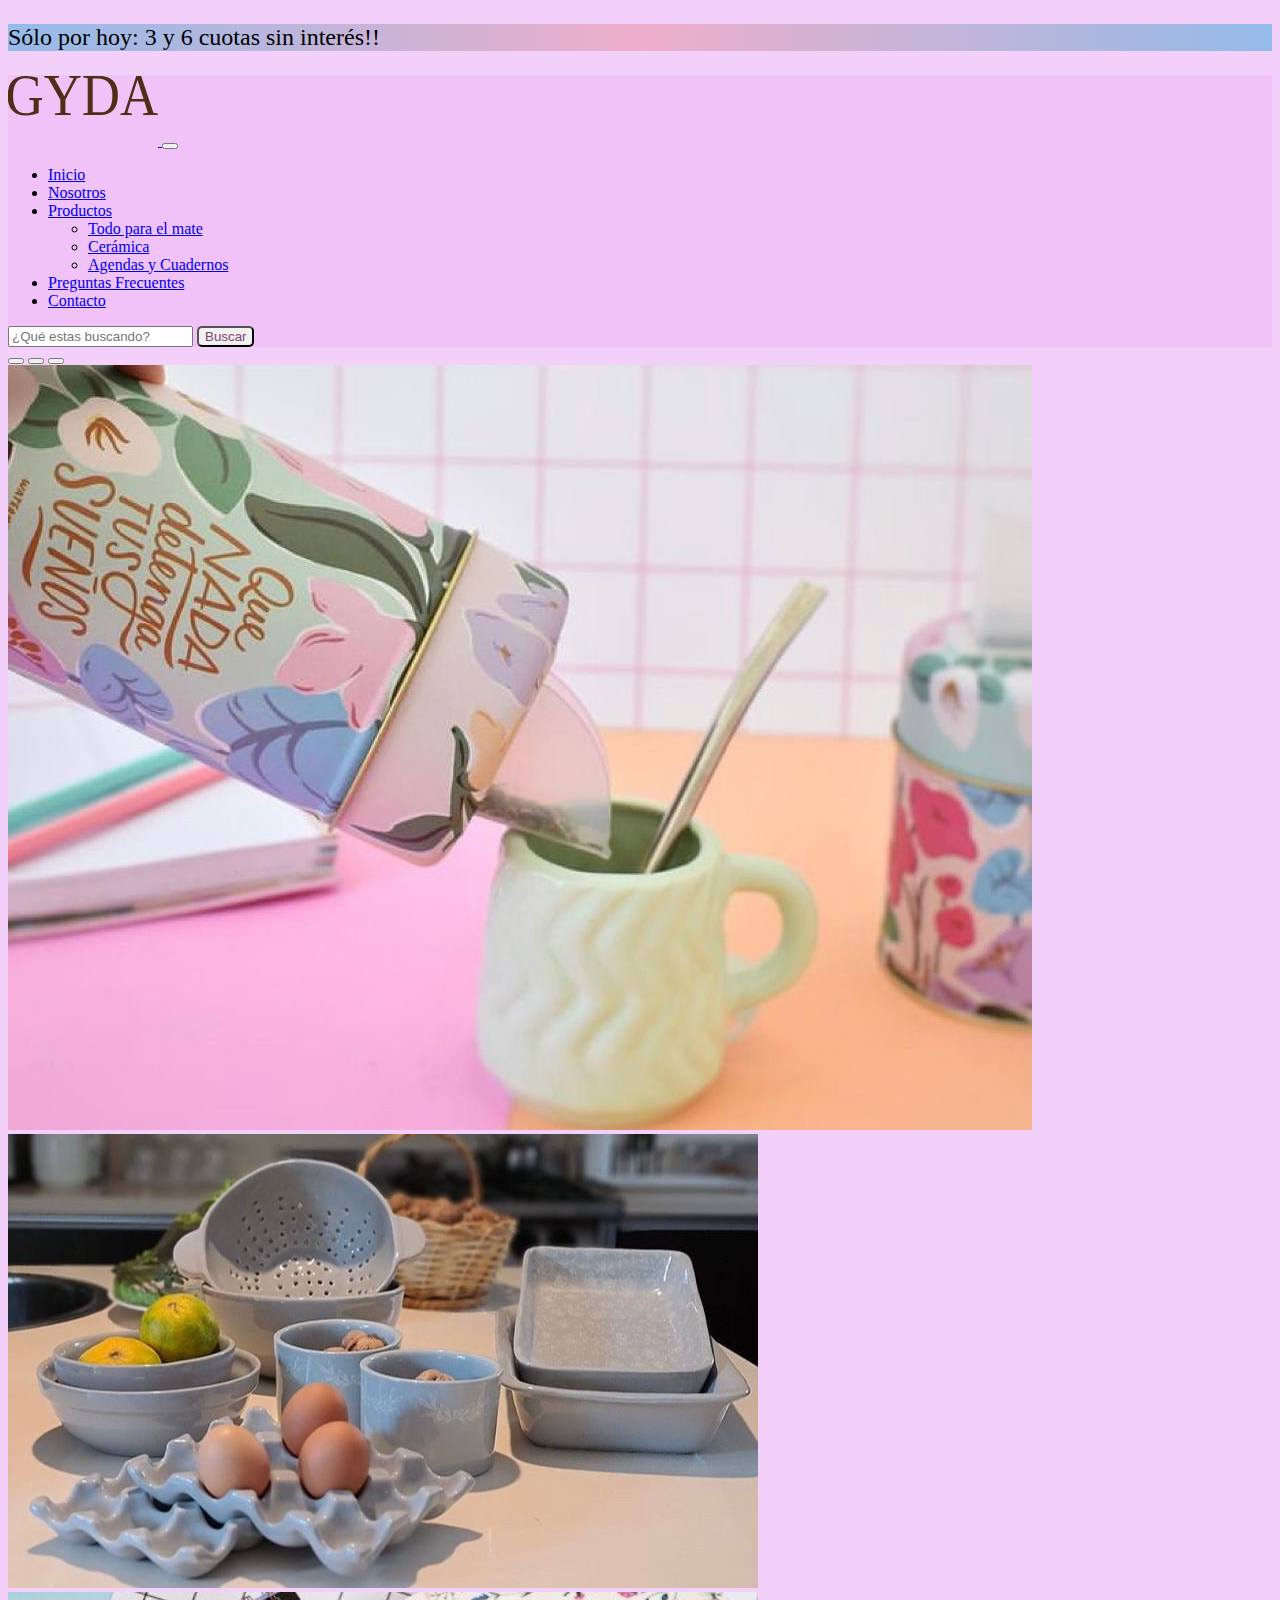
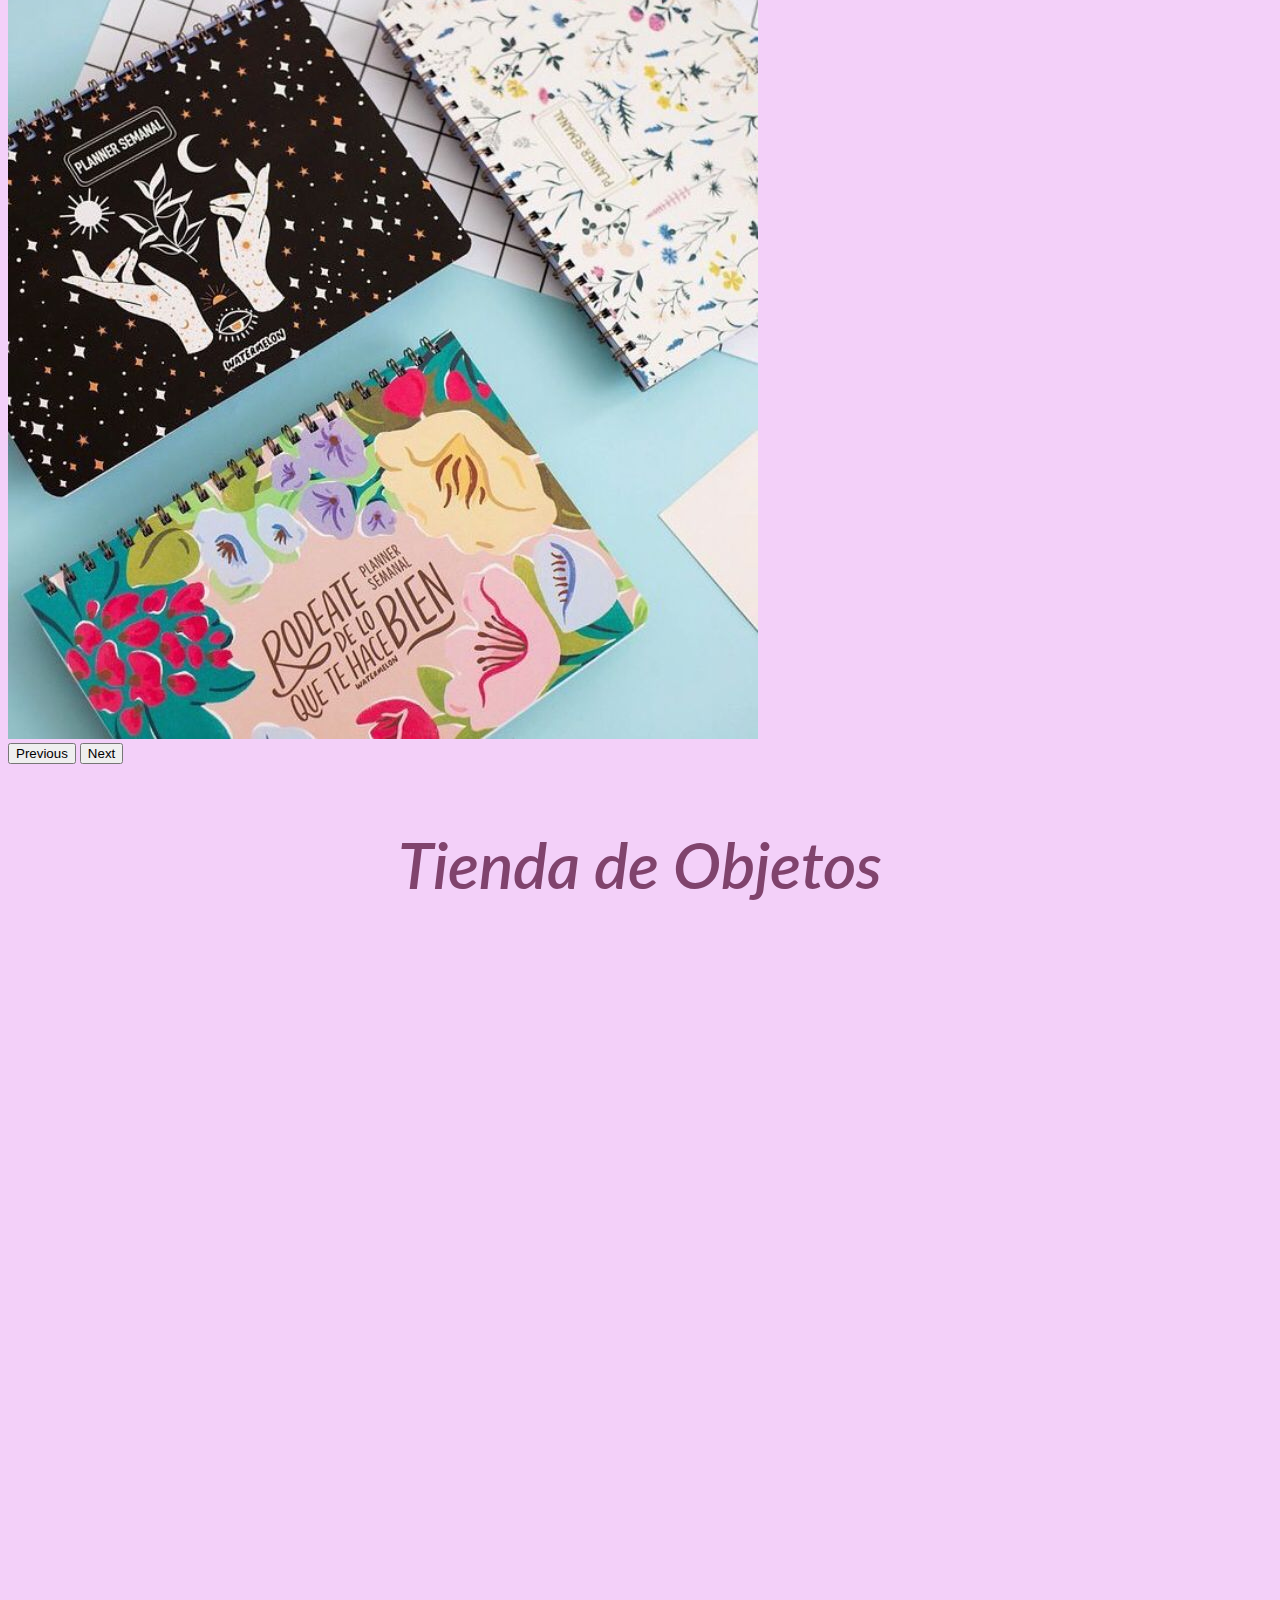
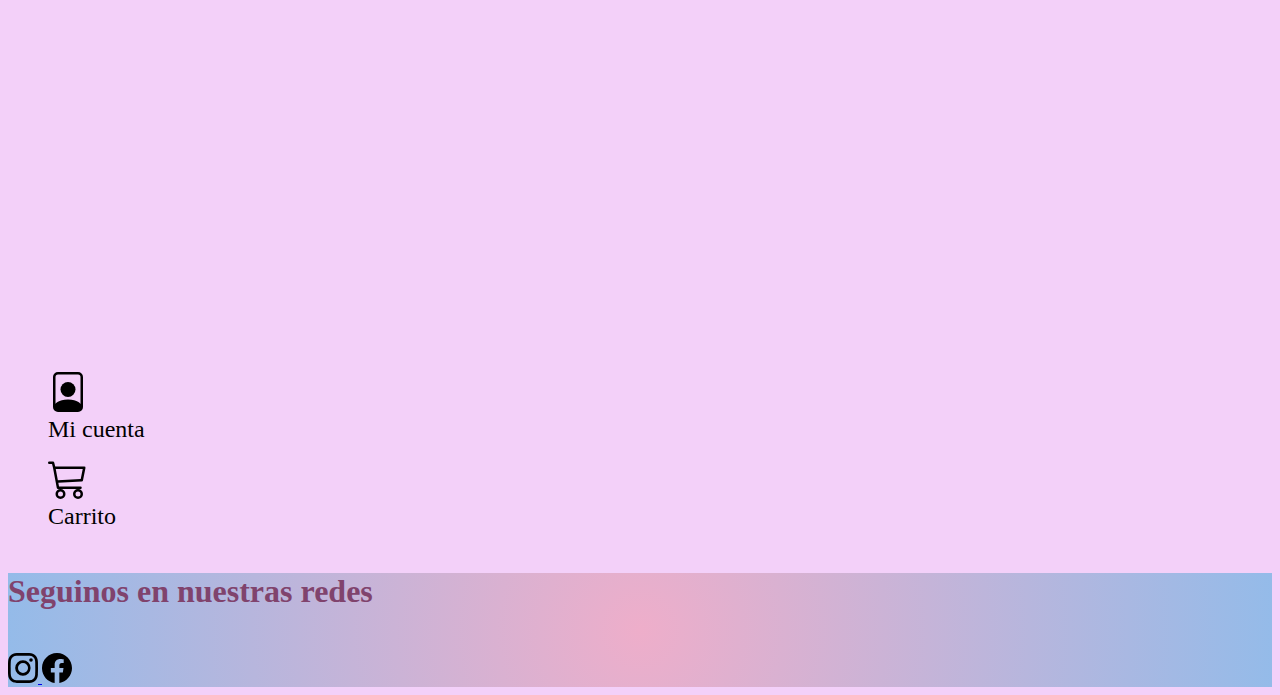
<file: index.html>
<!doctype html>
<html lang="en">
  <head>
    <!-- Required meta tags -->
    <meta charset="utf-8">
    <meta name="viewport" content="width=device-width, initial-scale=1">
    <link rel="shortcut icon" href="imagenes/favicon.png" type="image/x-icon">

    <!-- metas seo -->
    <meta name="description" content="En esta página encontrarás la información más importante de GYDA">
    <meta name="keywords" content="OBJETOS DE CERÁMICA, MATES, BANDEJAS, TAZAS, AGENDAS, ACCESORIOS PARA EL MATE, ORGANIZADORES, MANTELES, ENSALADERAS, VASOS TÉRMICOS, BOTELLAS, OBJETOS DECORATIVOS, BOTELLITAS">

    <!-- Bootstrap CSS -->
    <link href="https://cdn.jsdelivr.net/npm/bootstrap@5.0.2/dist/css/bootstrap.min.css" rel="stylesheet" integrity="sha384-EVSTQN3/azprG1Anm3QDgpJLIm9Nao0Yz1ztcQTwFspd3yD65VohhpuuCOmLASjC" crossorigin="anonymous">

    <!-- wow js -->
    <link rel="stylesheet" href="css/animate.css">

    <!-- Mis CSS -->
    <link rel="stylesheet" href="css/animaciones.css">
    <link rel="stylesheet" href="css/main.css">

    <title>GYDA - Tienda de Objetos</title>
  </head>
  <body>
      <div class="text-center pt-1 radial-gradient Font1">
        <p>Sólo por hoy: 3 y 6 cuotas sin interés!!</p>
      </div>
    
      <!-- Inicia navbar -->
    
      <nav class="navbar navbar-expand-lg navbar-light bg-violet sticky-top" id="botonera">
        <div class="container-fluid">
          <a class="navbar-brand" href="index.html">
            <img src="imagenes/GYDA.svg" alt="Logo de GYDA">
          </a>
          <button class="navbar-toggler" type="button" data-bs-toggle="collapse" data-bs-target="#navbarSupportedContent" aria-controls="navbarSupportedContent" aria-expanded="false" aria-label="Toggle navigation">
            <span class="navbar-toggler-icon"></span>
          </button>
          <div class="collapse navbar-collapse" id="navbarSupportedContent">
            <ul class="navbar-nav ms-auto mb-2 mb-lg-0">
              <li class="nav-item">
                <a class="nav-link active" aria-current="page" href="index.html">Inicio</a>
              </li>
              <li class="nav-item">
                <a class="nav-link active" aria-current="page" href="nosotros.html">Nosotros</a>
              </li>
              <li class="nav-item dropdown">
                <a class="nav-link dropdown-toggle" aria-current="page" href="productos.html" id="navbarDropdown" role="button" data-bs-toggle="dropdown" aria-expanded="false">
                Productos
                </a>
                <ul class="dropdown-menu" aria-labelledby="navbarDropdown">
                  <li><a class="dropdown-item" href="productos.html">Todo para el mate</a></li>
                  <li><a class="dropdown-item" href="productos.html">Cerámica</a></li>
                  <li><a class="dropdown-item" href="productos.html">Agendas y Cuadernos</a></li>
                </ul>
              </li>
              <li class="nav-item">
                <a class="nav-link active" aria-current="page" href="preguntas-frecuentes.html">Preguntas Frecuentes</a>
              </li>
              <li class="nav-item">
                <a class="nav-link active" aria-current="page" href="contacto.html">Contacto</a>
              </li>
            </ul>
            <form class="d-flex">
              <input class="form-control me-1" type="search" placeholder="¿Qué estas buscando?" aria-label="Search">
              <button class="btn btn-outline-success btn-change" id="border" type="submit">Buscar</button>
            </form>
          </div>
        </div>
        </nav>
      
    
      <!-- Termina navbar -->

      <!-- Inicia carousel -->
  
      <div id="carouselExampleIndicators" class="carousel slide" data-bs-ride="carousel">
        <div class="carousel-indicators">
          <button type="button" data-bs-target="#carouselExampleIndicators" data-bs-slide-to="0" class="active" aria-current="true" aria-label="Slide 1"></button>
          <button type="button" data-bs-target="#carouselExampleIndicators" data-bs-slide-to="1" aria-label="Slide 2"></button>
          <button type="button" data-bs-target="#carouselExampleIndicators" data-bs-slide-to="2" aria-label="Slide 3"></button>
        </div>
        <div class="carousel-inner">
          <div class="carousel-item active">
            <img src="imagenes/header.jpeg" class="d-block w-100" alt="yerbero">
          </div>
          <div class="carousel-item">
           <img src="imagenes/header1.jpeg" class="d-block w-100" alt="opciones de cerámica">
          </div>
          <div class="carousel-item">
            <img src="imagenes/header2.jpeg" class="d-block w-100" alt="agendas y anotadores.">
          </div>
        </div>
        <button class="carousel-control-prev" type="button" data-bs-target="#carouselExampleIndicators" data-bs-slide="prev">
          <span class="carousel-control-prev-icon" aria-hidden="true"></span>
          <span class="visually-hidden">Previous</span>
        </button>
        <button class="carousel-control-next" type="button" data-bs-target="#carouselExampleIndicators" data-bs-slide="next">
          <span class="carousel-control-next-icon" aria-hidden="true"></span>
          <span class="visually-hidden">Next</span>
        </button>
      </div>
  
      <!-- Termina carousel -->

      <!-- Inicia main -->
      <main class="py-3">
        <h1 class="text-uppercase textCenter textAlpha padding">Tienda de Objetos</h1>
        <div class="container-fluid">
          <div class="row">
            <article class="col-sm-12 col-md-12 col-lg-3">
              <h2 class="px-1 wow fadeInRight" data-wow-duration="2s" data-wow-delay="1s" data-wow-iteration="1">Nuestros Productos</h2>
              <p class="wow fadeInUp px-1" data-wow-duration="2s" data-wow-delay="1s" data-wow-iteration="1">Acá vas a encontrar la mejor Deco, todo lo que necesitas para el mate, objetos únicos de cerámica, agendas y mucho más!</p>
             </article>
              <!-- termina cuadro I -->
            
            <article class="col-sm-12 col-md-12 col-lg-3">
              <h2 class="px-1 wow fadeInRight" data-wow-duration="2s" data-wow-delay="1s" data-wow-iteration="1">Elegidos del Mes</h2>
                <p class="px-1 wow fadeInUp" data-wow-duration="2s" data-wow-delay="1.5s" data-wow-iteration="1">&#128156 Mates Corazón (7)</p>
                <p class="px-1 wow fadeInUp" data-wow-duration="2s" data-wow-delay="2.5s" data-wow-iteration="1">Organizadores Semanales (5)</p>
                <p class="px-1 wow fadeInUp" data-wow-duration="2s" data-wow-delay="3.5s" data-wow-iteration="1">Vasos Térmicos (20)</p> 
            </article>
              <!-- termina cuadro II -->
            <article class="col-sm-12 col-md-12 col-lg-6">
              <h2 class="px-1 wow fadeInRight" data-wow-duration="2s" data-wow-delay="1s" data-wow-iteration="1">¿Dónde encontrarnos?</h2>
              <p class="px-1 wow fadeInUp" data-wow-duration="2s" data-wow-delay="1s" data-wow-iteration="1">No dudes en venir a conocer nuestro local, te esperamos de Lunes a Viernes de 10 a 18 hs</p>
              <iframe class="col-sm-12 col-md-12 col-lg-12" src="https://www.google.com/maps/embed?pb=!1m18!1m12!1m3!1d3507.381000271456!2d-65.78067283366909!3d-28.468070456686853!2m3!1f0!2f0!3f0!3m2!1i1024!2i768!4f13.1!3m3!1m2!1s0x942428bf55c738d9%3A0xf465f4265614097a!2sRep%C3%BAblica%20550%2C%20San%20Fernando%20del%20Valle%20de%20Catamarca%2C%20Catamarca!5e0!3m2!1ses-419!2sar!4v1659649086489!5m2!1ses-419!2sar" width="600" height="450" style="border:0;" allowfullscreen="" loading="lazy" referrerpolicy="no-referrer-when-downgrade"></iframe>
            </article>
              <!-- termina cuadro III -->
          </div>
        </div>

        <aside class="container-fluid">
        <div class="row">
          <div class="py-3 col-sm-12 col-md-12 col-lg-6">
          <figure class="d-flex justify-content-center">
            <svg xmlns="http://www.w3.org/2000/svg" width="40" height="40" fill="currentColor" class="bi bi-file-person" viewBox="0 0 16 16">
              <path d="M12 1a1 1 0 0 1 1 1v10.755S12 11 8 11s-5 1.755-5 1.755V2a1 1 0 0 1 1-1h8zM4 0a2 2 0 0 0-2 2v12a2 2 0 0 0 2 2h8a2 2 0 0 0 2-2V2a2 2 0 0 0-2-2H4z"/>
              <path d="M8 10a3 3 0 1 0 0-6 3 3 0 0 0 0 6z"/>
            </svg>
            <figcaption class="Font1">Mi cuenta</figcaption>
          </figure>
          </div>
          <div class="py-3 col-sm-12 col-md-12 col-lg-6">
          <figure class="d-flex justify-content-center">
            <svg xmlns="http://www.w3.org/2000/svg" width="40" height="40" fill="currentColor" class="bi bi-cart3" viewBox="0 0 16 16">
              <path d="M0 1.5A.5.5 0 0 1 .5 1H2a.5.5 0 0 1 .485.379L2.89 3H14.5a.5.5 0 0 1 .49.598l-1 5a.5.5 0 0 1-.465.401l-9.397.472L4.415 11H13a.5.5 0 0 1 0 1H4a.5.5 0 0 1-.491-.408L2.01 3.607 1.61 2H.5a.5.5 0 0 1-.5-.5zM3.102 4l.84 4.479 9.144-.459L13.89 4H3.102zM5 12a2 2 0 1 0 0 4 2 2 0 0 0 0-4zm7 0a2 2 0 1 0 0 4 2 2 0 0 0 0-4zm-7 1a1 1 0 1 1 0 2 1 1 0 0 1 0-2zm7 0a1 1 0 1 1 0 2 1 1 0 0 1 0-2z"/>
            </svg>
            <figcaption class="Font1">Carrito</figcaption>
          </figure>
          </div>
        </div>
        </aside>
        
        <!-- Inicia footer -->
        <footer class="py-3 text-center radial-gradient">
          <h4 class="pie__titulo--md">Seguinos en nuestras redes</h4>
              <div>
                  <a href="https://instagram.com/gyda.catamarca?igshid=YmMyMTA2M2Y=" target="_blank">
                    <img src="imagenes/instagram.svg" alt="Icono de facebook" class="w-20">
                  </a>
                  <a href="https://www.facebook.com/gyda.catamarca/" target="_blank">
                    <img src="imagenes/facebook.svg" alt="Icono de facebook" class="w-20">
                  </a>
              </div>
        </footer>
      </main>
    
    
    <!-- Termina main -->
    
  
    <!-- Option 1: Bootstrap Bundle with Popper -->
    <script src="https://cdn.jsdelivr.net/npm/bootstrap@5.0.2/dist/js/bootstrap.bundle.min.js" integrity="sha384-MrcW6ZMFYlzcLA8Nl+NtUVF0sA7MsXsP1UyJoMp4YLEuNSfAP+JcXn/tWtIaxVXM" crossorigin="anonymous"></script>
  
    <script src="js/wow.min.js"></script>
    <script>
      new WOW().init();
    </script>
    
  </body>
</html>
</file>
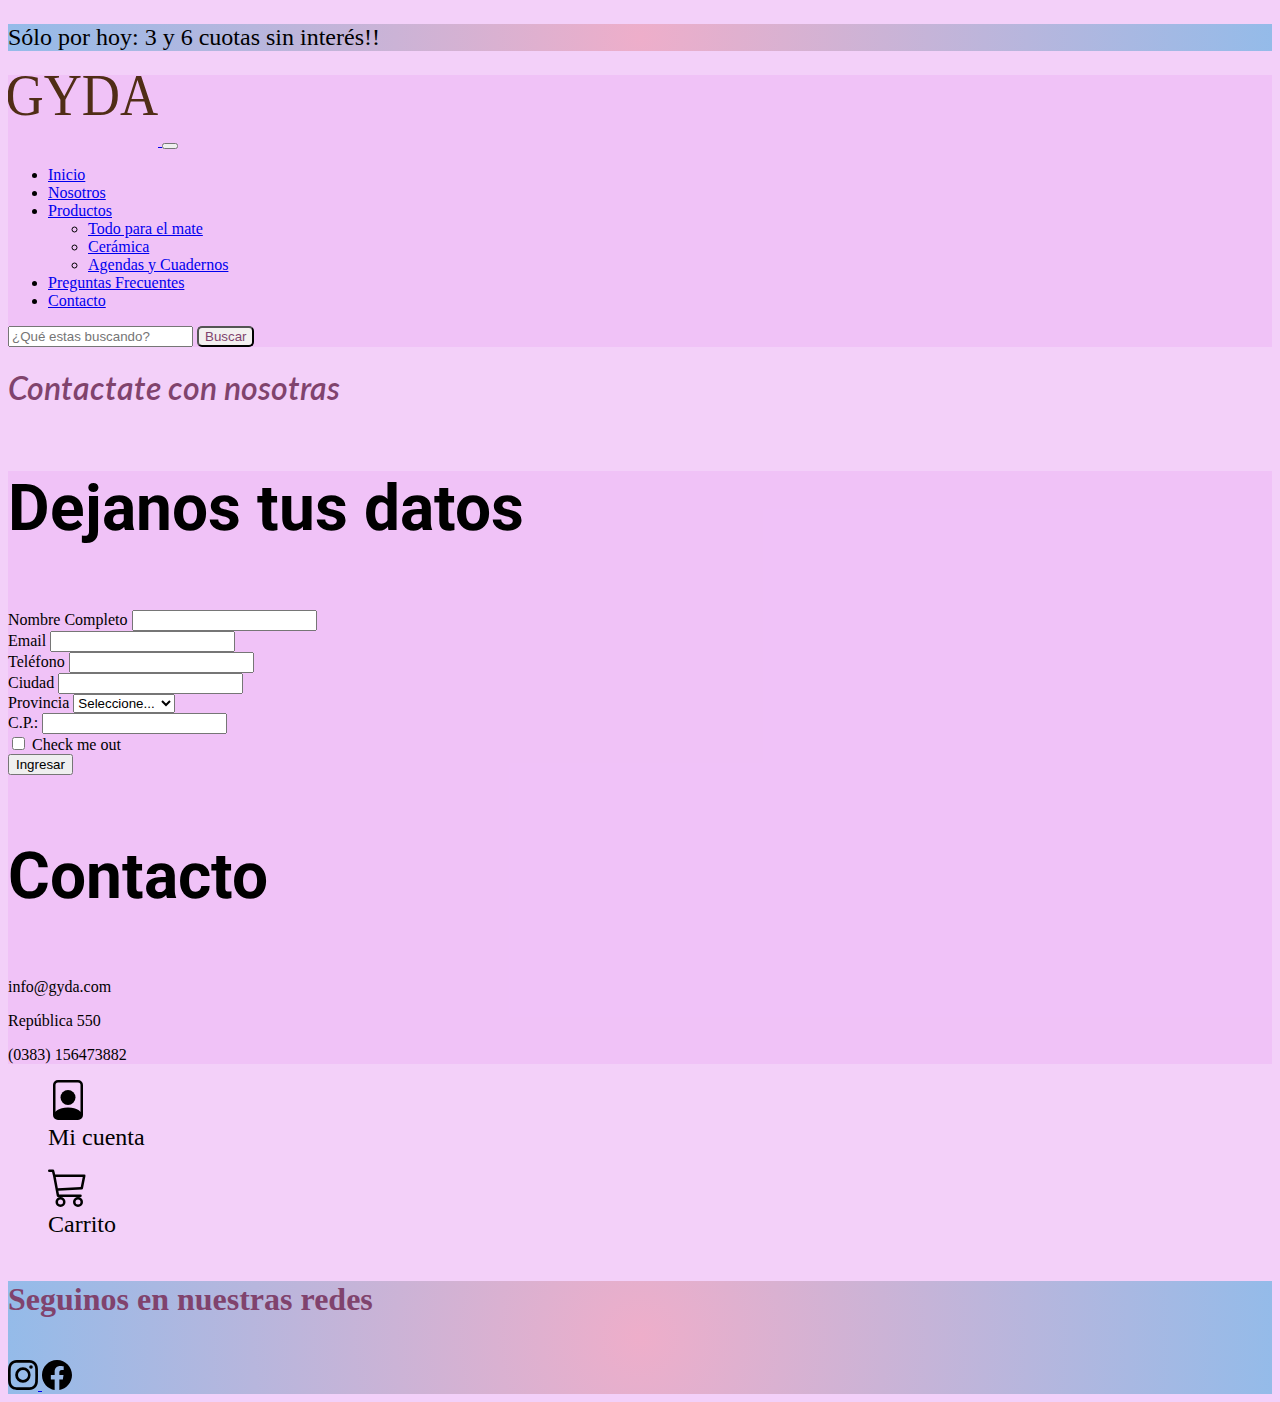
<file: contacto.html>
<!doctype html>
<html lang="en">
  <head>
    <!-- Required meta tags -->
    <meta charset="utf-8">
    <meta name="viewport" content="width=device-width, initial-scale=1">
    <link rel="shortcut icon" href="imagenes/favicon.png" type="image/x-icon">

    <!-- metas seo -->
    <meta name="description" content="Te dejamos nuestros datos y te pedimos los tuyos para poder contactarte">
    <meta name="keywords" content="OBJETOS DE CERÁMICA, MATES, BANDEJAS, TAZAS, AGENDAS, ACCESORIOS PARA EL MATE, ORGANIZADORES, MANTELES, ENSALADERAS, VASOS TÉRMICOS, BOTELLAS, OBJETOS DECORATIVOS, BOTELLITAS">

    <!-- Bootstrap CSS -->
    <link href="https://cdn.jsdelivr.net/npm/bootstrap@5.0.2/dist/css/bootstrap.min.css" rel="stylesheet" integrity="sha384-EVSTQN3/azprG1Anm3QDgpJLIm9Nao0Yz1ztcQTwFspd3yD65VohhpuuCOmLASjC" crossorigin="anonymous">

    <!-- Mi CSS -->
    <link rel="stylesheet" href="css/animate.css">
    <link rel="stylesheet" href="css/animaciones.css">
    <link rel="stylesheet" href="css/main.css">

    <title>Contactate con nosotras - GYDA</title>
  </head>
  <body>

    <div class="text-center pt-1 radial-gradient Font1">
      <p>Sólo por hoy: 3 y 6 cuotas sin interés!!</p>
    </div>
    <!-- Inicia navbar -->
    
    <nav class="navbar navbar-expand-lg navbar-light bg-violet sticky-top" id="botonera">
      <div class="container-fluid">
        <a class="navbar-brand" href="index.html">
          <img src="imagenes/GYDA.svg" alt="Logo de GYDA">
        </a>
        <button class="navbar-toggler" type="button" data-bs-toggle="collapse" data-bs-target="#navbarSupportedContent" aria-controls="navbarSupportedContent" aria-expanded="false" aria-label="Toggle navigation">
          <span class="navbar-toggler-icon"></span>
        </button>
        <div class="collapse navbar-collapse" id="navbarSupportedContent">
          <ul class="navbar-nav ms-auto mb-2 mb-lg-0">
            <li class="nav-item">
              <a class="nav-link active" aria-current="page" href="index.html">Inicio</a>
            </li>
            <li class="nav-item">
              <a class="nav-link active" aria-current="page" href="nosotros.html">Nosotros</a>
            </li>
            
            <li class="nav-item dropdown">
              <a class="nav-link dropdown-toggle" aria-current="page" href="productos.html" id="navbarDropdown" role="button" data-bs-toggle="dropdown" aria-expanded="false">
                Productos
              </a>
              <ul class="dropdown-menu" aria-labelledby="navbarDropdown">
                <li><a class="dropdown-item" href="productos.html">Todo para el mate</a></li>
                <li><a class="dropdown-item" href="productos.html">Cerámica</a></li>
                <li><a class="dropdown-item" href="productos.html">Agendas y Cuadernos</a></li>
              </ul>
            </li>
            <li class="nav-item">
              <a class="nav-link active" aria-current="page" href="preguntas-frecuentes.html">Preguntas Frecuentes</a>
            </li>
            <li class="nav-item">
              <a class="nav-link active" aria-current="page" href="contacto.html">Contacto</a>
            </li>
          </ul>
          <form class="d-flex">
            <input class="form-control me-1" type="search" placeholder="¿Qué estas buscando?" aria-label="Search">
            <button class="btn btn-outline-success btn-change" id="border" type="submit">Buscar</button>
          </form>
        </div>
      </div>
    </nav>

    <!-- Termina navbar -->


    <!-- Inicia main -->
    <h1 class="text-center">Contactate con nosotras</h1>
    <main class="py-3">
      <section class="py-3 bg-violet">
        <div class="container-fluid">
          <div class="row">  
            <div class="col-sm-12 col-md-12 col-lg-8">
            <article>
                <h3 class="textAlpha">Dejanos tus datos</h3>
                  <form class="row mb-3">
                    <div class="col-md-6">
                      <label for="inputEmail4" class="form-label">Nombre Completo</label>
                      <input type="Ingrese su nombre:" class="form-control" id="inputEmail4">
                    </div>
                    <div class="col-md-6">
                      <label for="inputEmail4" class="form-label">Email</label>
                      <input type="Ingrese su email:" class="form-control" id="inputEmail4">
                    </div>
                    <div class="col-md-6">
                      <label for="inputtelefono" class="form-label">Teléfono</label>
                      <input type="Ingrese su teléfono" class="form-control" id="inputtelefono">
                    </div>
                    <div class="col-md-6">
                      <label for="inputCity" class="form-label">Ciudad</label>
                      <input type="Ingrese su localidad:" class="form-control" id="inputCity">
                    </div>
                    <div class="col-md-6">
                      <label for="inputState" class="form-label">Provincia</label>
                      <select id="inputState" class="form-select">
                        <option selected>Seleccione...</option>
                        <option>Catamarca</option>
                        <option>Buenos Aires</option>
                        <option>Chaco</option>
                        <option><div class=""></div></option>
                      </select>
                    </div>
                    <div class="col-md-6">
                      <label for="inputZip" class="form-label">C.P.:</label>
                      <input type="text" class="form-control" id="inputZip">
                    </div>
                    <div class="col-sm-12 col-md-12 col-lg-8">
                      <div class="form-check">
                        <input class="form-check-input" type="checkbox" id="gridCheck">
                        <label class="form-check-label" for="gridCheck">
                          Check me out
                        </label>
                      </div>
                    </div>
                    <div class="col-sm-12 col-md-12 col-lg-8">
                      <button type="submit" class="btn bg-white">Ingresar</button>
                    </div>
                  </form>  
            </div>

                  <div class="col-sm-12 col-md-12 col-lg-4">
                    <h3 class="textAlpha">Contacto</h3>
                      <p>info@gyda.com</p>
                      <p> República 550</p>
                      <p>(0383) 156473882</p>
                    </div>   

			      </div> <!-- ends row -->
          </div> <!-- ends container -->
      </section>
                   
    </main>
    <aside class="container-fluid">
      <div class="row">
        <div class="py-3 col-sm-12 col-md-12 col-lg-6">
        <figure class="d-flex justify-content-center">
          <svg xmlns="http://www.w3.org/2000/svg" width="40" height="40" fill="currentColor" class="bi bi-file-person" viewBox="0 0 16 16">
            <path d="M12 1a1 1 0 0 1 1 1v10.755S12 11 8 11s-5 1.755-5 1.755V2a1 1 0 0 1 1-1h8zM4 0a2 2 0 0 0-2 2v12a2 2 0 0 0 2 2h8a2 2 0 0 0 2-2V2a2 2 0 0 0-2-2H4z"/>
            <path d="M8 10a3 3 0 1 0 0-6 3 3 0 0 0 0 6z"/>
          </svg>
          <figcaption class="Font1">Mi cuenta</figcaption>
        </figure>
        </div>
        <div class="py-3 col-sm-12 col-md-12 col-lg-6">
        <figure class="d-flex justify-content-center">
          <svg xmlns="http://www.w3.org/2000/svg" width="40" height="40" fill="currentColor" class="bi bi-cart3" viewBox="0 0 16 16">
            <path d="M0 1.5A.5.5 0 0 1 .5 1H2a.5.5 0 0 1 .485.379L2.89 3H14.5a.5.5 0 0 1 .49.598l-1 5a.5.5 0 0 1-.465.401l-9.397.472L4.415 11H13a.5.5 0 0 1 0 1H4a.5.5 0 0 1-.491-.408L2.01 3.607 1.61 2H.5a.5.5 0 0 1-.5-.5zM3.102 4l.84 4.479 9.144-.459L13.89 4H3.102zM5 12a2 2 0 1 0 0 4 2 2 0 0 0 0-4zm7 0a2 2 0 1 0 0 4 2 2 0 0 0 0-4zm-7 1a1 1 0 1 1 0 2 1 1 0 0 1 0-2zm7 0a1 1 0 1 1 0 2 1 1 0 0 1 0-2z"/>
          </svg>
          <figcaption class="Font1">Carrito</figcaption>
        </figure>
        </div>
      </div>
      </aside>

      <footer class="py-3 text-center radial-gradient">
        <h4 class="pie__titulo--md">Seguinos en nuestras redes</h4>
            <div>
                <a href="https://instagram.com/gyda.catamarca?igshid=YmMyMTA2M2Y=" target="_blank">
                  <img src="imagenes/instagram.svg" alt="Icono de facebook" class="w-20">
                </a>
                <a href="https://www.facebook.com/gyda.catamarca/" target="_blank">
                  <img src="imagenes/facebook.svg" alt="Icono de facebook" class="w-20">
                </a>
            </div>
      </footer>

 <!-- Option 1: Bootstrap Bundle with Popper -->
 <script src="https://cdn.jsdelivr.net/npm/bootstrap@5.0.2/dist/js/bootstrap.bundle.min.js" integrity="sha384-MrcW6ZMFYlzcLA8Nl+NtUVF0sA7MsXsP1UyJoMp4YLEuNSfAP+JcXn/tWtIaxVXM" crossorigin="anonymous"></script>

 <script src="js/wow.min.js"></script>
 <script>
   new WOW().init();
 </script>

</body>
</html>
</file>
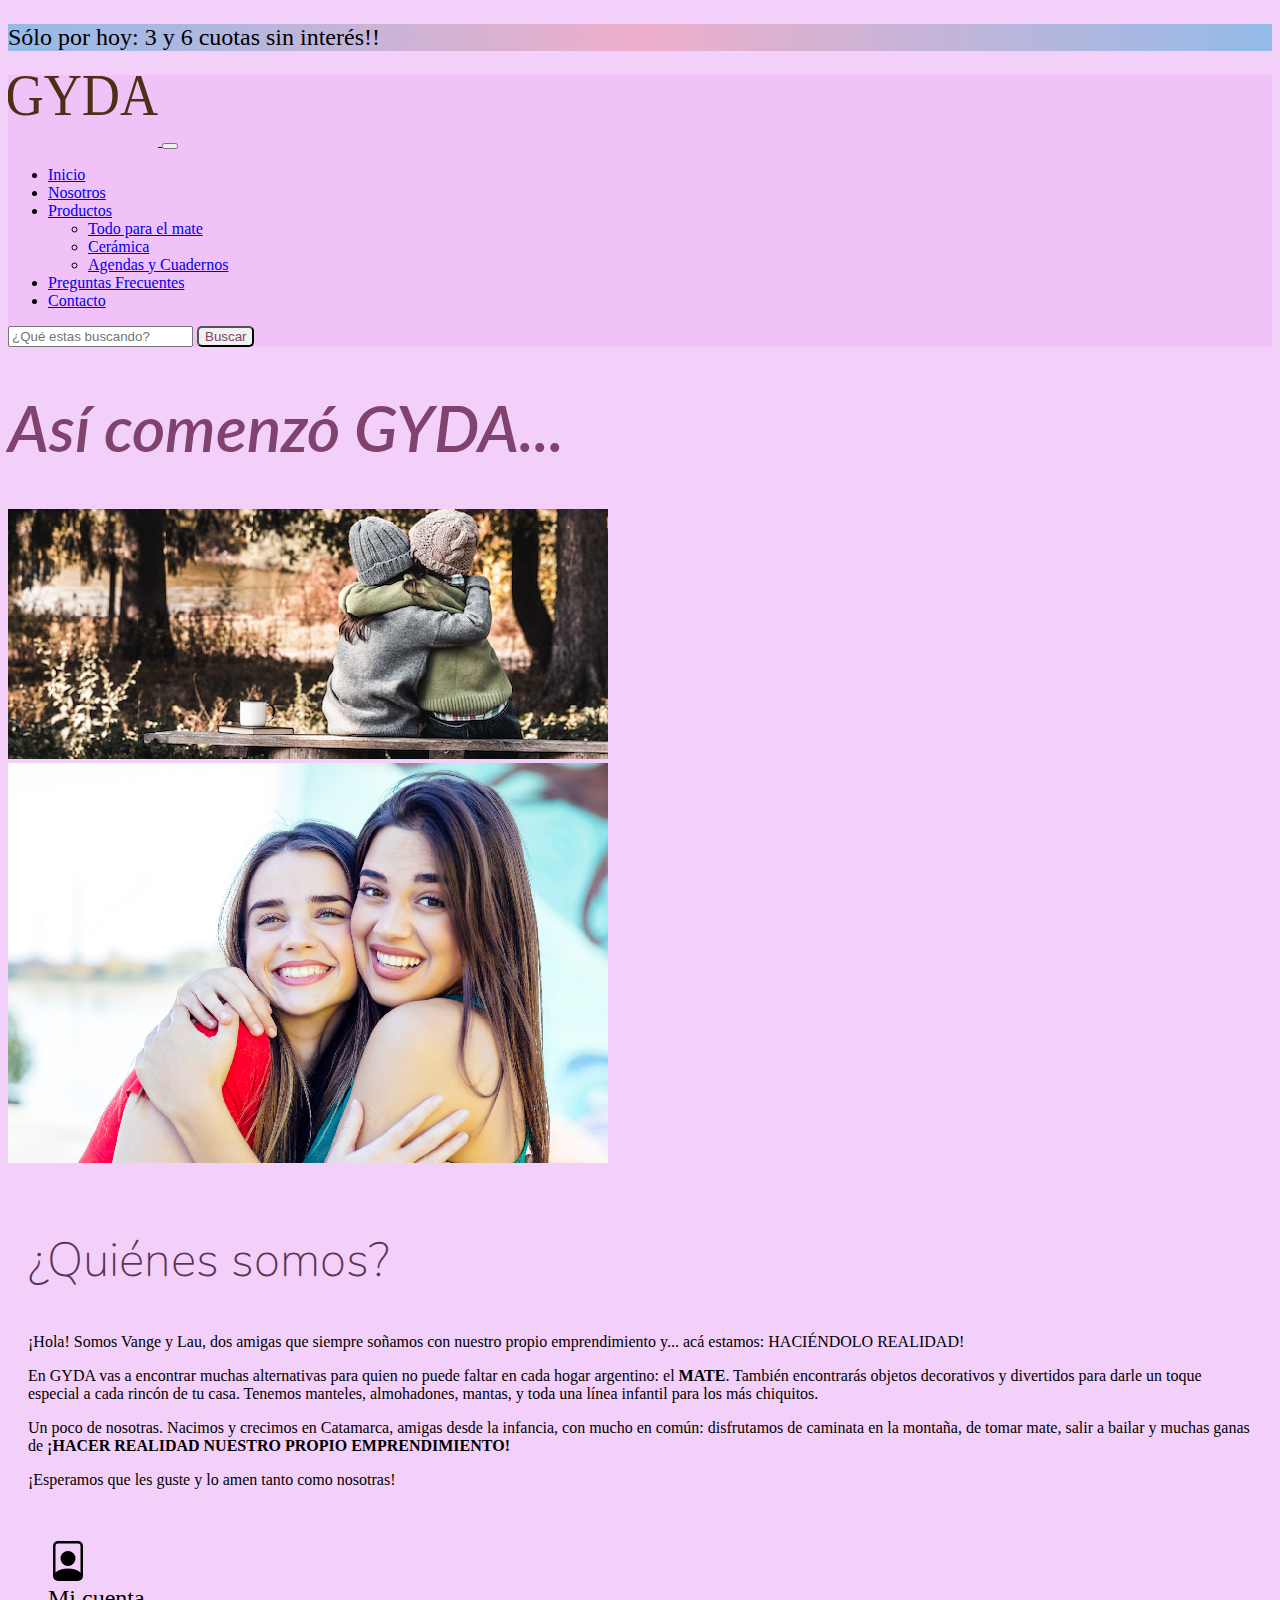
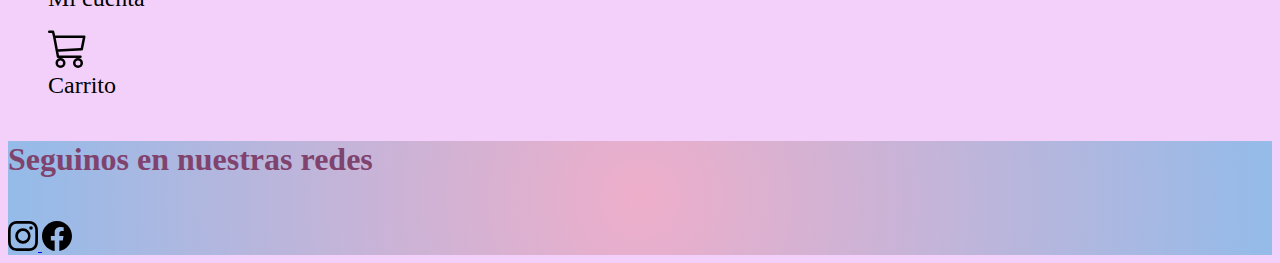
<file: nosotros.html>
<!doctype html>
<html lang="en">
  <head>
    <!-- Required meta tags -->
    <meta charset="utf-8">
    <meta name="viewport" content="width=device-width, initial-scale=1">
    <link rel="shortcut icon" href="imagenes/favicon.png" type="image/x-icon">

    <!-- metas seo -->
    <meta name="description" content="Este espacio es para que nos conozcas y sepas cómo empezó GYDA">
    <meta name="keywords" content="OBJETOS DE CERÁMICA, MATES, BANDEJAS, TAZAS, AGENDAS, ACCESORIOS PARA EL MATE, ORGANIZADORES, MANTELES, ENSALADERAS, VASOS TÉRMICOS, BOTELLAS, OBJETOS DECORATIVOS, BOTELLITAS">

    <!-- Bootstrap CSS -->
    <link href="https://cdn.jsdelivr.net/npm/bootstrap@5.0.2/dist/css/bootstrap.min.css" rel="stylesheet" integrity="sha384-EVSTQN3/azprG1Anm3QDgpJLIm9Nao0Yz1ztcQTwFspd3yD65VohhpuuCOmLASjC" crossorigin="anonymous">

    <!-- wow js -->
    <link rel="stylesheet" href="css/animate.css">

    <!-- Mi CSS -->
    <link rel="stylesheet" href="css/animate.css">
    <link rel="stylesheet" href="css/main.css">
    <link rel="stylesheet" href="css/animaciones.css">

    <title>GYDA - Conocenos</title>
  </head>
  <body>

    <div class="text-center pt-1 radial-gradient Font1">
      <p>Sólo por hoy: 3 y 6 cuotas sin interés!!</p>
    </div>
    <!-- Inicia navbar -->
    
    <nav class="navbar navbar-expand-lg navbar-light bg-violet sticky-top" id="botonera">
        <div class="container-fluid">
          <a class="navbar-brand" href="index.html">
            <img src="imagenes/GYDA.svg" alt="Logo de GYDA">
          </a>
          <button class="navbar-toggler" type="button" data-bs-toggle="collapse" data-bs-target="#navbarSupportedContent" aria-controls="navbarSupportedContent" aria-expanded="false" aria-label="Toggle navigation">
            <span class="navbar-toggler-icon"></span>
          </button>
          <div class="collapse navbar-collapse" id="navbarSupportedContent">
            <ul class="navbar-nav ms-auto mb-2 mb-lg-0">
              <li class="nav-item">
                <a class="nav-link active" aria-current="page" href="index.html">Inicio</a>
              </li>
              <li class="nav-item">
                <a class="nav-link active" aria-current="page" href="nosotros.html">Nosotros</a>
              </li>
              <li class="nav-item dropdown">
                <a class="nav-link dropdown-toggle" aria-current="page" href="productos.html" id="navbarDropdown" role="button" data-bs-toggle="dropdown" aria-expanded="false">
                Productos
                </a>
                <ul class="dropdown-menu" aria-labelledby="navbarDropdown">
                  <li><a class="dropdown-item" href="productos.html">Todo para el mate</a></li>
                  <li><a class="dropdown-item" href="productos.html">Cerámica</a></li>
                  <li><a class="dropdown-item" href="productos.html">Agendas y Cuadernos</a></li>
                </ul>
              </li>
              <li class="nav-item">
                <a class="nav-link active" aria-current="page" href="preguntas-frecuentes.html">Preguntas Frecuentes</a>
              </li>
              <li class="nav-item">
                <a class="nav-link active" aria-current="page" href="contacto.html">Contacto</a>
              </li>
            </ul>
            <form class="d-flex">
              <input class="form-control me-1" type="search" placeholder="¿Qué estas buscando?" aria-label="Search">
              <button class="btn btn-outline-success btn-change" id="border" type="submit">Buscar</button>
            </form>
          </div>
        </div>
        </nav>

    <!-- Termina navbar -->

    
    
    <div class="container-fluid">
      <div class="row">
        <div class="col-sm-12 col-md-12 col-lg-6">
          <h1 class="textAlpha text-center">Así comenzó GYDA...</h1>
          <div class="wow fadeInRight" data-wow-duration="4s" data-wow-delay="1s" data-wow-iteration="1">
            <img class="img-thumbnail" src="imagenes/nenasopt.jpg" alt="nosotras en nuestra infancia">
          </div>
        </div>
          <div class="col-sm-12 col-md-12 col-lg-6 wow fadeInRight" data-wow-duration="3s" data-wow-delay="2s" data-wow-iteration="1">
            <img class="img-thumbnail" src="imagenes/nosotrasopt.jpg" alt="Una foto nuestra actual">
          </div>
        </div>
      </div>
    </div>
    
  <!-- Inicia main -->
    <main class="padding">
      <section id="selectoresAvanzados">
      <div class="container-fluid">
        <div class="row">
          <div class="col-sm-12 col-md-12 col-lg-12">
            <h2>¿Quiénes somos?</h2>
              <p>
              ¡Hola! Somos Vange y Lau, dos amigas que siempre soñamos con nuestro propio emprendimiento y... 
              acá estamos: HACIÉNDOLO REALIDAD!
              </p>
              <p>
                En <span>GYDA</span> vas a encontrar muchas alternativas para quien no puede faltar en cada hogar argentino: el <strong>MATE</strong>. 
                También encontrarás objetos decorativos y divertidos para darle un toque especial a cada rincón de tu casa.
                Tenemos manteles, almohadones, mantas, y toda una línea infantil para los más chiquitos. 
              </p>
          </div>
        </div>
      </div> 
      </section>
      <section id="selectoresAvanzados">
        <div class="container-fluid">
        <div class="row"> 
          <div class="col-sm-12 col-md-12 col-lg-12">  
            <p>
              Un poco de nosotras. Nacimos y crecimos en Catamarca, amigas desde la infancia, con mucho en común:
              disfrutamos de caminata en la montaña, de tomar mate, salir a bailar y muchas ganas de <strong>¡HACER REALIDAD NUESTRO PROPIO EMPRENDIMIENTO!</strong>
            </p>
            <p>
              ¡Esperamos que les guste y lo amen tanto como nosotras!
            </p>
          </div>
        </div>
      </div>
      </section>  
  
  </main>
  
  <aside class="container-fluid">
    <div class="row">
      <div class="py-3 col-sm-12 col-md-12 col-lg-6">
        <figure class="d-flex justify-content-center">
          <svg xmlns="http://www.w3.org/2000/svg" width="40" height="40" fill="currentColor" class="bi bi-file-person" viewBox="0 0 16 16">
            <path d="M12 1a1 1 0 0 1 1 1v10.755S12 11 8 11s-5 1.755-5 1.755V2a1 1 0 0 1 1-1h8zM4 0a2 2 0 0 0-2 2v12a2 2 0 0 0 2 2h8a2 2 0 0 0 2-2V2a2 2 0 0 0-2-2H4z"/>
            <path d="M8 10a3 3 0 1 0 0-6 3 3 0 0 0 0 6z"/>
          </svg>
          <figcaption class="Font1">Mi cuenta</figcaption>
        </figure>
      </div>
      <div class="py-3 col-sm-12 col-md-12 col-lg-6">
        <figure class="d-flex justify-content-center">
          <svg xmlns="http://www.w3.org/2000/svg" width="40" height="40" fill="currentColor" class="bi bi-cart3" viewBox="0 0 16 16">
            <path d="M0 1.5A.5.5 0 0 1 .5 1H2a.5.5 0 0 1 .485.379L2.89 3H14.5a.5.5 0 0 1 .49.598l-1 5a.5.5 0 0 1-.465.401l-9.397.472L4.415 11H13a.5.5 0 0 1 0 1H4a.5.5 0 0 1-.491-.408L2.01 3.607 1.61 2H.5a.5.5 0 0 1-.5-.5zM3.102 4l.84 4.479 9.144-.459L13.89 4H3.102zM5 12a2 2 0 1 0 0 4 2 2 0 0 0 0-4zm7 0a2 2 0 1 0 0 4 2 2 0 0 0 0-4zm-7 1a1 1 0 1 1 0 2 1 1 0 0 1 0-2zm7 0a1 1 0 1 1 0 2 1 1 0 0 1 0-2z"/>
          </svg>
          <figcaption class="Font1">Carrito</figcaption>
        </figure>
      </div>
    </div>
    </aside>

    <footer class="py-3 text-center radial-gradient">
      <h4 class="pie__titulo--md">Seguinos en nuestras redes</h4>
          <div>
              <a href="https://instagram.com/gyda.catamarca?igshid=YmMyMTA2M2Y=" target="_blank">
                <img src="imagenes/instagram.svg" alt="Icono de facebook" class="w-20">
              </a>
              <a href="https://www.facebook.com/gyda.catamarca/" target="_blank">
                <img src="imagenes/facebook.svg" alt="Icono de facebook" class="w-20">
              </a>
          </div>
    </footer>

 <!-- Option 1: Bootstrap Bundle with Popper -->
 <script src="https://cdn.jsdelivr.net/npm/bootstrap@5.0.2/dist/js/bootstrap.bundle.min.js" integrity="sha384-MrcW6ZMFYlzcLA8Nl+NtUVF0sA7MsXsP1UyJoMp4YLEuNSfAP+JcXn/tWtIaxVXM" crossorigin="anonymous"></script>


 <script src="js/wow.min.js"></script>
    <script>
      new WOW().init();
    </script>

</body>
</html>
</file>
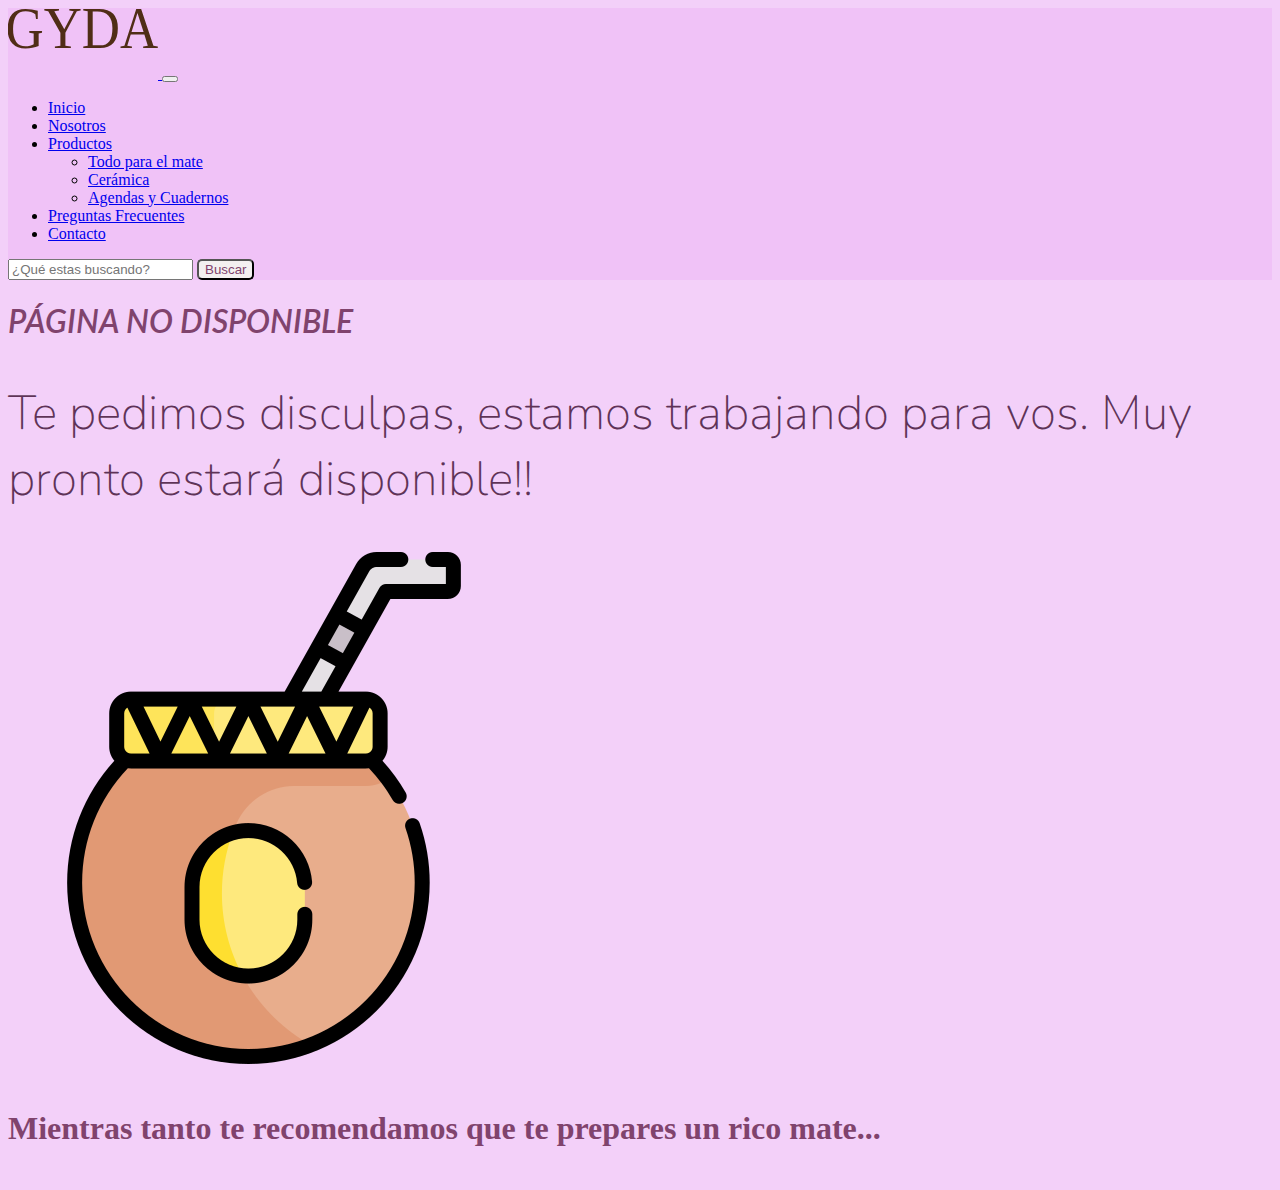
<file: page404.html>
<!DOCTYPE html>
<html lang="en">
<head>
    <!-- Required meta tags -->
    <meta charset="utf-8">
    <meta name="viewport" content="width=device-width, initial-scale=1">
    <link rel="shortcut icon" href="imagenes/favicon.png" type="image/x-icon">

    <!-- metas seo -->
    <meta name="description" content="En esta página encontrarás la información más importante de GYDA">
    <meta name="keywords" content="OBJETOS DE CERÁMICA, MATES, BANDEJAS, TAZAS, AGENDAS, ACCESORIOS PARA EL MATE, ORGANIZADORES, MANTELES, ENSALADERAS, VASOS TÉRMICOS, BOTELLAS, OBJETOS DECORATIVOS, BOTELLITAS">

    <!-- Bootstrap CSS -->
    <link href="https://cdn.jsdelivr.net/npm/bootstrap@5.0.2/dist/css/bootstrap.min.css" rel="stylesheet" integrity="sha384-EVSTQN3/azprG1Anm3QDgpJLIm9Nao0Yz1ztcQTwFspd3yD65VohhpuuCOmLASjC" crossorigin="anonymous">

    <!-- wow js -->
    <link rel="stylesheet" href="css/animate.css">

    <!-- Mis CSS -->
    <link rel="stylesheet" href="css/animaciones.css">
    <link rel="stylesheet" href="css/main.css">

    <title>Error 404</title>
</head>
<body>
      
      <!-- Inicia navbar -->
    
      <nav class="navbar navbar-expand-lg navbar-light bg-violet sticky-top" id="botonera">
        <div class="container-fluid">
          <a class="navbar-brand" href="index.html">
            <img src="imagenes/GYDA.svg" alt="Logo de GYDA">
          </a>
          <button class="navbar-toggler" type="button" data-bs-toggle="collapse" data-bs-target="#navbarSupportedContent" aria-controls="navbarSupportedContent" aria-expanded="false" aria-label="Toggle navigation">
            <span class="navbar-toggler-icon"></span>
          </button>
          <div class="collapse navbar-collapse" id="navbarSupportedContent">
            <ul class="navbar-nav ms-auto mb-2 mb-lg-0">
              <li class="nav-item">
                <a class="nav-link active" aria-current="page" href="index.html">Inicio</a>
              </li>
              <li class="nav-item">
                <a class="nav-link active" aria-current="page" href="nosotros.html">Nosotros</a>
              </li>
              <li class="nav-item dropdown">
                <a class="nav-link dropdown-toggle" aria-current="page" href="productos.html" id="navbarDropdown" role="button" data-bs-toggle="dropdown" aria-expanded="false">
                Productos
                </a>
                <ul class="dropdown-menu" aria-labelledby="navbarDropdown">
                  <li><a class="dropdown-item" href="productos.html">Todo para el mate</a></li>
                  <li><a class="dropdown-item" href="productos.html">Cerámica</a></li>
                  <li><a class="dropdown-item" href="productos.html">Agendas y Cuadernos</a></li>
                </ul>
              </li>
              <li class="nav-item">
                <a class="nav-link active" aria-current="page" href="preguntas-frecuentes.html">Preguntas Frecuentes</a>
              </li>
              <li class="nav-item">
                <a class="nav-link active" aria-current="page" href="contacto.html">Contacto</a>
              </li>
            </ul>
            <form class="d-flex">
              <input class="form-control me-1" type="search" placeholder="¿Qué estas buscando?" aria-label="Search">
              <button class="btn btn-outline-success btn-change" id="border" type="submit">Buscar</button>
            </form>
          </div>
        </div>
        </nav>
      
    
      <!-- Termina navbar -->

    <h1 class="mb-3 mt-3 px-3 text-center">PÁGINA NO DISPONIBLE</h1>
    <h2 class="mb-3 mt-3 px-3 py-1">Te pedimos disculpas, estamos trabajando para vos. Muy pronto estará disponible!!</h2>
    <div class="container-fluid">
        <div class="row">
            <div class="col-sm-12 col-md-12 col-lg-6">
                <img class="w-50" src="imagenes/mate.png" alt="Imagen de un mate">
            </div>
            <div class="col-sm-12 col-md-12 col-lg-6">
                <h4>Mientras tanto te recomendamos que te prepares un rico mate...</h4>
            </div>
        </div>
    </div>
    
</body>
</html>
</file>
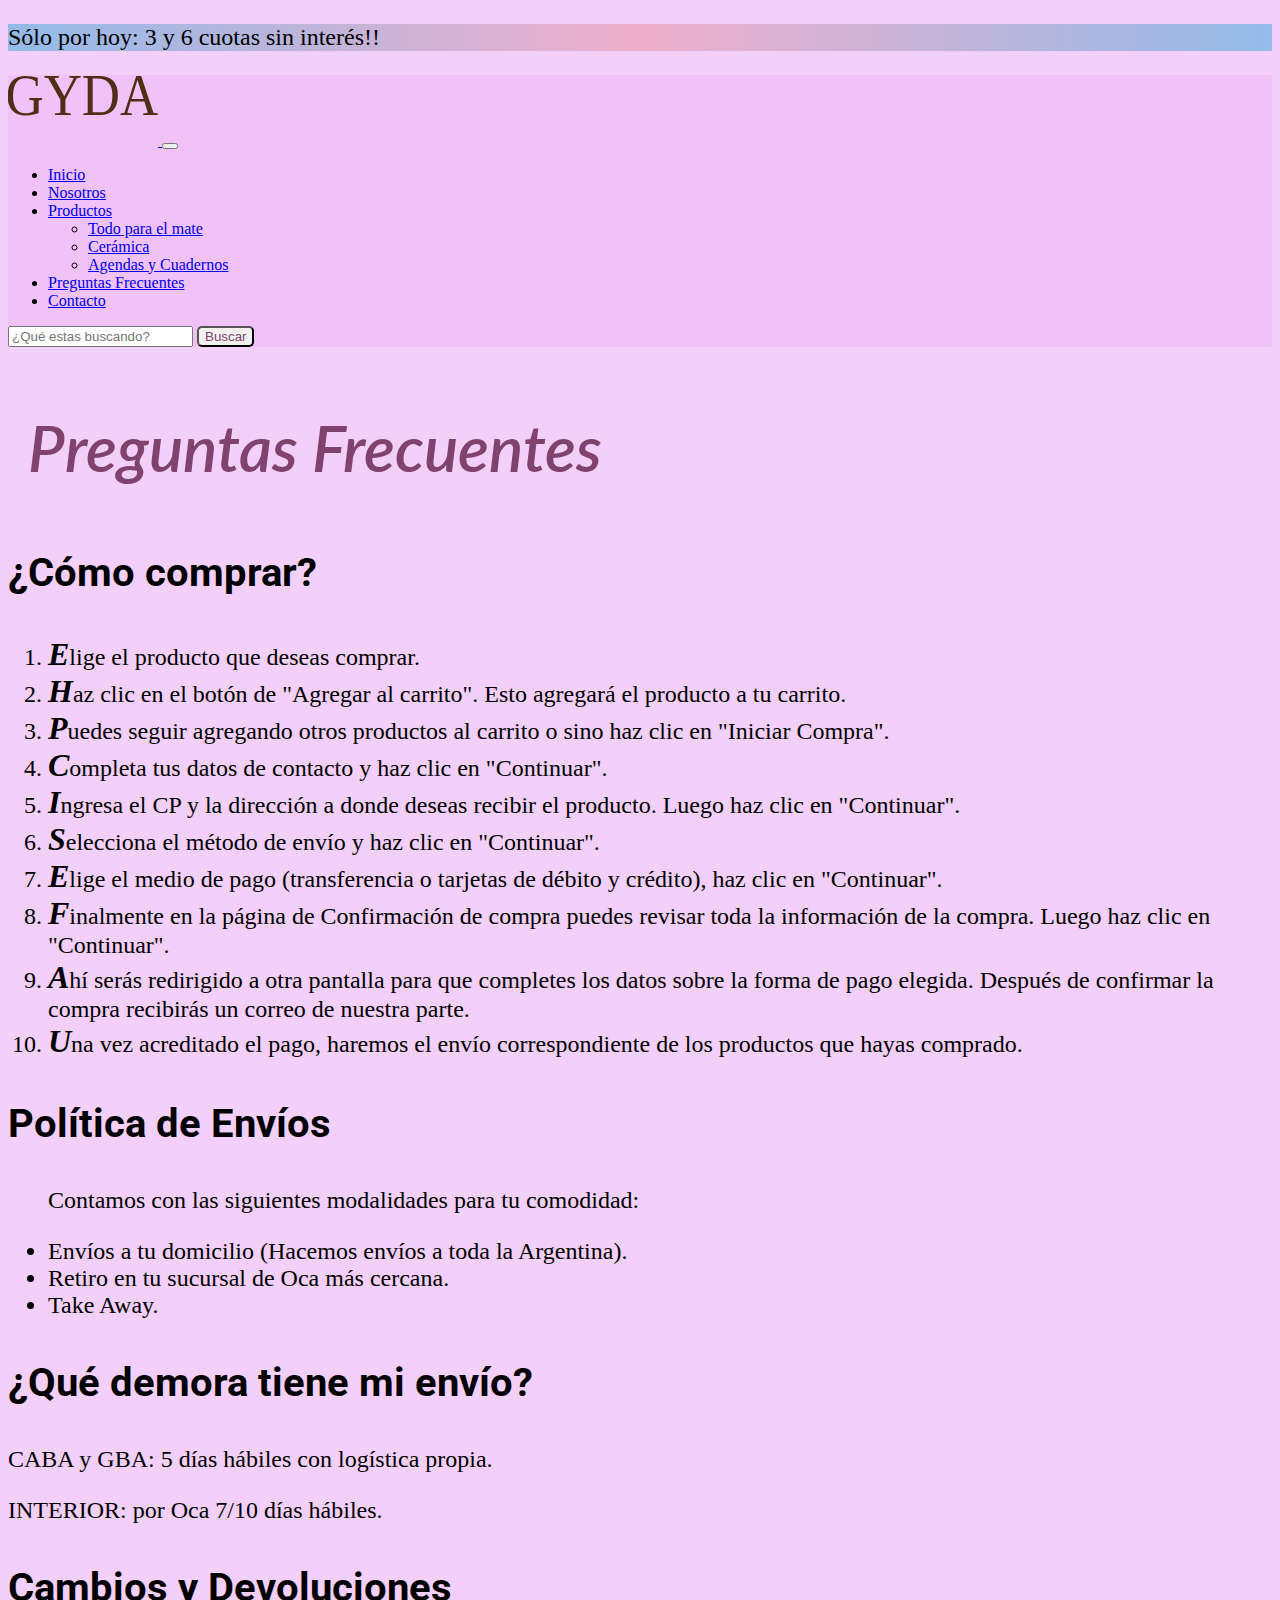
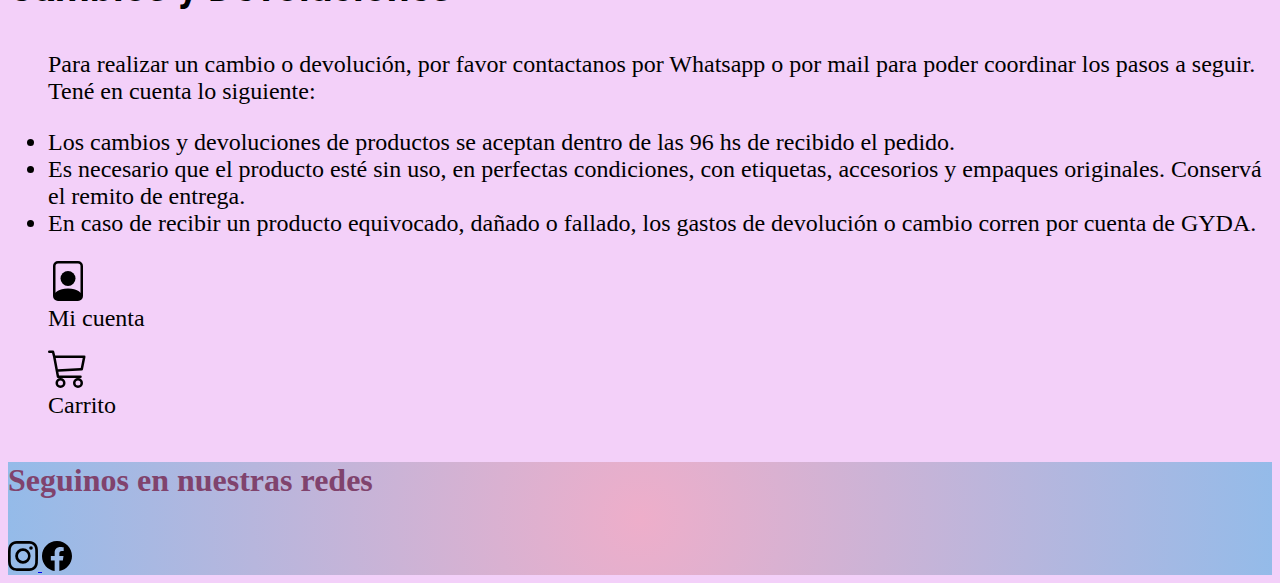
<file: preguntas-frecuentes.html>
<!doctype html>
<html lang="en">
  <head>
    <!-- Required meta tags -->
    <meta charset="utf-8">
    <meta name="viewport" content="width=device-width, initial-scale=1">
    <link rel="shortcut icon" href="imagenes/favicon.png" type="image/x-icon">

    <!-- metas seo -->
    <meta name="description" content="Aquí podrás leer sobre las preguntas frecuentes para que te saques tus dudas">
    <meta name="keywords" content="OBJETOS DE CERÁMICA, MATES, BANDEJAS, TAZAS, AGENDAS, ACCESORIOS PARA EL MATE, ORGANIZADORES, MANTELES, ENSALADERAS, VASOS TÉRMICOS, BOTELLAS, OBJETOS DECORATIVOS, BOTELLITAS">

    <!-- Bootstrap CSS -->
    <link href="https://cdn.jsdelivr.net/npm/bootstrap@5.0.2/dist/css/bootstrap.min.css" rel="stylesheet" integrity="sha384-EVSTQN3/azprG1Anm3QDgpJLIm9Nao0Yz1ztcQTwFspd3yD65VohhpuuCOmLASjC" crossorigin="anonymous">

    <!-- Mi CSS -->
    <link rel="stylesheet" href="css/animate.css">
    <link rel="stylesheet" href="css/main.css">
    <link rel="stylesheet" href="css/animaciones.css">
    
    <title>GYDA - Sacate tus dudas</title>
  </head>
  <body>

    <div class="text-center pt-1 radial-gradient Font1">
      <p>Sólo por hoy: 3 y 6 cuotas sin interés!!</p>
    </div>
    <!-- Inicia navbar -->
    
    <nav class="navbar navbar-expand-lg navbar-light bg-violet sticky-top" id="botonera">
      <div class="container-fluid">
        <a class="navbar-brand" href="index.html">
          <img src="imagenes/GYDA.svg" alt="Logo de GYDA">
        </a>
        <button class="navbar-toggler" type="button" data-bs-toggle="collapse" data-bs-target="#navbarSupportedContent" aria-controls="navbarSupportedContent" aria-expanded="false" aria-label="Toggle navigation">
          <span class="navbar-toggler-icon"></span>
        </button>
        <div class="collapse navbar-collapse" id="navbarSupportedContent">
          <ul class="navbar-nav ms-auto mb-2 mb-lg-0">
            <li class="nav-item">
              <a class="nav-link active" aria-current="page" href="index.html">Inicio</a>
            </li>
            <li class="nav-item">
              <a class="nav-link active" aria-current="page" href="nosotros.html">Nosotros</a>
            </li>
            
            <li class="nav-item dropdown">
              <a class="nav-link dropdown-toggle" aria-current="page" href="productos.html" id="navbarDropdown" role="button" data-bs-toggle="dropdown" aria-expanded="false">
                Productos
              </a>
              <ul class="dropdown-menu" aria-labelledby="navbarDropdown">
                <li><a class="dropdown-item" href="productos.html">Todo para el mate</a></li>
                <li><a class="dropdown-item" href="productos.html">Cerámica</a></li>
                <li><a class="dropdown-item" href="productos.html">Agendas y Cuadernos</a></li>
              </ul>
            </li>
            <li class="nav-item">
              <a class="nav-link active" aria-current="page" href="preguntas-frecuentes.html">Preguntas Frecuentes</a>
            </li>
            <li class="nav-item">
              <a class="nav-link active" aria-current="page" href="contacto.html">Contacto</a>
            </li>
          </ul>
          <form class="d-flex">
            <input class="form-control me-1" type="search" placeholder="¿Qué estas buscando?" aria-label="Search">
            <button class="btn btn-outline-success btn-change" id="border" type="submit">Buscar</button>
          </form>
        </div>
      </div>
    </nav>

    <!-- Termina navbar -->


    <!-- Inicia main -->
    <main class="saltoLinea">
        <h1 class="textAlpha padding">Preguntas Frecuentes</h1>
        <div class="container-fluid">
          <div class="row">
            <div class="col-sm-12 col-md-6 col-lg-6 mb-3">
              <h3>¿Cómo comprar?</h3>
              <section id="selectoresAvanzados">
                <ol>
                  <li>Elige el producto que deseas comprar.</li>
                  <li>Haz clic en el botón de "Agregar al carrito". Esto agregará el producto a tu carrito.</li>
                  <li>Puedes seguir agregando otros productos al carrito o sino haz clic en "Iniciar Compra".</li>
                  <li>Completa tus datos de contacto y haz clic en "Continuar".</li>
                  <li>Ingresa el CP y la dirección a donde deseas recibir el producto. Luego haz clic en "Continuar".</li>
                  <li>Selecciona el método de envío y haz clic en "Continuar".</li>
                  <li>Elige el medio de pago (transferencia o tarjetas de débito y crédito), haz clic en "Continuar".</li>
                  <li>Finalmente en la página de Confirmación de compra puedes revisar toda la información de la compra. Luego haz clic en "Continuar".</li>
                  <li>Ahí serás redirigido a otra pantalla para que completes los datos sobre la forma de pago elegida. Después de confirmar la compra recibirás un correo de nuestra parte.</li>
                  <li>Una vez acreditado el pago, haremos el envío correspondiente de los productos que hayas comprado.</li>
                </ol>
              </section>
            </div>
            <div class="col-sm-12 col-md-6 col-lg-6 mb-3">
              <h3>Política de Envíos</h3>
              <ul class="Font1 mx-20">
                <p>
                Contamos con las siguientes modalidades para tu comodidad:
                </p>
                <li>
                Envíos a tu domicilio (Hacemos envíos a toda la Argentina).
                </li>
                <li>
                Retiro en tu sucursal de Oca más cercana.
                </li>
                <li>
                Take Away.
              </li>
              </ul>
              <h3>¿Qué demora tiene mi envío?</h3>
              <p class="Font1 mx-20">CABA y GBA: 5 días hábiles con logística propia.</p>
              <p class="Font1">INTERIOR: por Oca 7/10 días hábiles.</p>
              <h3>Cambios y Devoluciones</h3>
              <ul class="Font1">
                <p>
                  Para realizar un cambio o devolución, por favor contactanos por Whatsapp o por mail para poder coordinar los pasos a seguir. Tené en cuenta lo siguiente:
                </p>
                <li>
                  Los cambios y devoluciones de productos se aceptan dentro de las 96 hs de recibido el pedido.
                </li>
                <li>
                  Es necesario que el producto esté sin uso, en perfectas condiciones, con etiquetas, accesorios y empaques originales. Conservá el remito de entrega.
                </li>
                <li>
                  En caso de recibir un producto equivocado, dañado o fallado, los gastos de devolución o cambio corren por cuenta de GYDA.
              </li>
              </ul>
            </div>
          </div>
        </div>
    </main>

    <aside class="container-fluid">
      <div class="row">
        <div class="py-3 col-sm-12 col-md-12 col-lg-6">
        <figure class="d-flex justify-content-center">
          <svg xmlns="http://www.w3.org/2000/svg" width="40" height="40" fill="currentColor" class="bi bi-file-person" viewBox="0 0 16 16">
            <path d="M12 1a1 1 0 0 1 1 1v10.755S12 11 8 11s-5 1.755-5 1.755V2a1 1 0 0 1 1-1h8zM4 0a2 2 0 0 0-2 2v12a2 2 0 0 0 2 2h8a2 2 0 0 0 2-2V2a2 2 0 0 0-2-2H4z"/>
            <path d="M8 10a3 3 0 1 0 0-6 3 3 0 0 0 0 6z"/>
          </svg>
          <figcaption class="Font1">Mi cuenta</figcaption>
        </figure>
        </div>
        <div class="py-3 col-sm-12 col-md-12 col-lg-6">
        <figure class="d-flex justify-content-center">
          <svg xmlns="http://www.w3.org/2000/svg" width="40" height="40" fill="currentColor" class="bi bi-cart3" viewBox="0 0 16 16">
            <path d="M0 1.5A.5.5 0 0 1 .5 1H2a.5.5 0 0 1 .485.379L2.89 3H14.5a.5.5 0 0 1 .49.598l-1 5a.5.5 0 0 1-.465.401l-9.397.472L4.415 11H13a.5.5 0 0 1 0 1H4a.5.5 0 0 1-.491-.408L2.01 3.607 1.61 2H.5a.5.5 0 0 1-.5-.5zM3.102 4l.84 4.479 9.144-.459L13.89 4H3.102zM5 12a2 2 0 1 0 0 4 2 2 0 0 0 0-4zm7 0a2 2 0 1 0 0 4 2 2 0 0 0 0-4zm-7 1a1 1 0 1 1 0 2 1 1 0 0 1 0-2zm7 0a1 1 0 1 1 0 2 1 1 0 0 1 0-2z"/>
          </svg>
          <figcaption class="Font1">Carrito</figcaption>
        </figure>
        </div>
      </div>
      </aside>

      <footer class="py-3 text-center radial-gradient">
        <h4 class="pie__titulo--md">Seguinos en nuestras redes</h4>
            <div>
                <a href="https://instagram.com/gyda.catamarca?igshid=YmMyMTA2M2Y=" target="_blank">
                  <img src="imagenes/instagram.svg" alt="Icono de facebook" class="w-20">
                </a>
                <a href="https://www.facebook.com/gyda.catamarca/" target="_blank">
                  <img src="imagenes/facebook.svg" alt="Icono de facebook" class="w-20">
                </a>
            </div>
      </footer>

 <!-- Option 1: Bootstrap Bundle with Popper -->
 <script src="https://cdn.jsdelivr.net/npm/bootstrap@5.0.2/dist/js/bootstrap.bundle.min.js" integrity="sha384-MrcW6ZMFYlzcLA8Nl+NtUVF0sA7MsXsP1UyJoMp4YLEuNSfAP+JcXn/tWtIaxVXM" crossorigin="anonymous"></script>
</body>
</html>
</file>
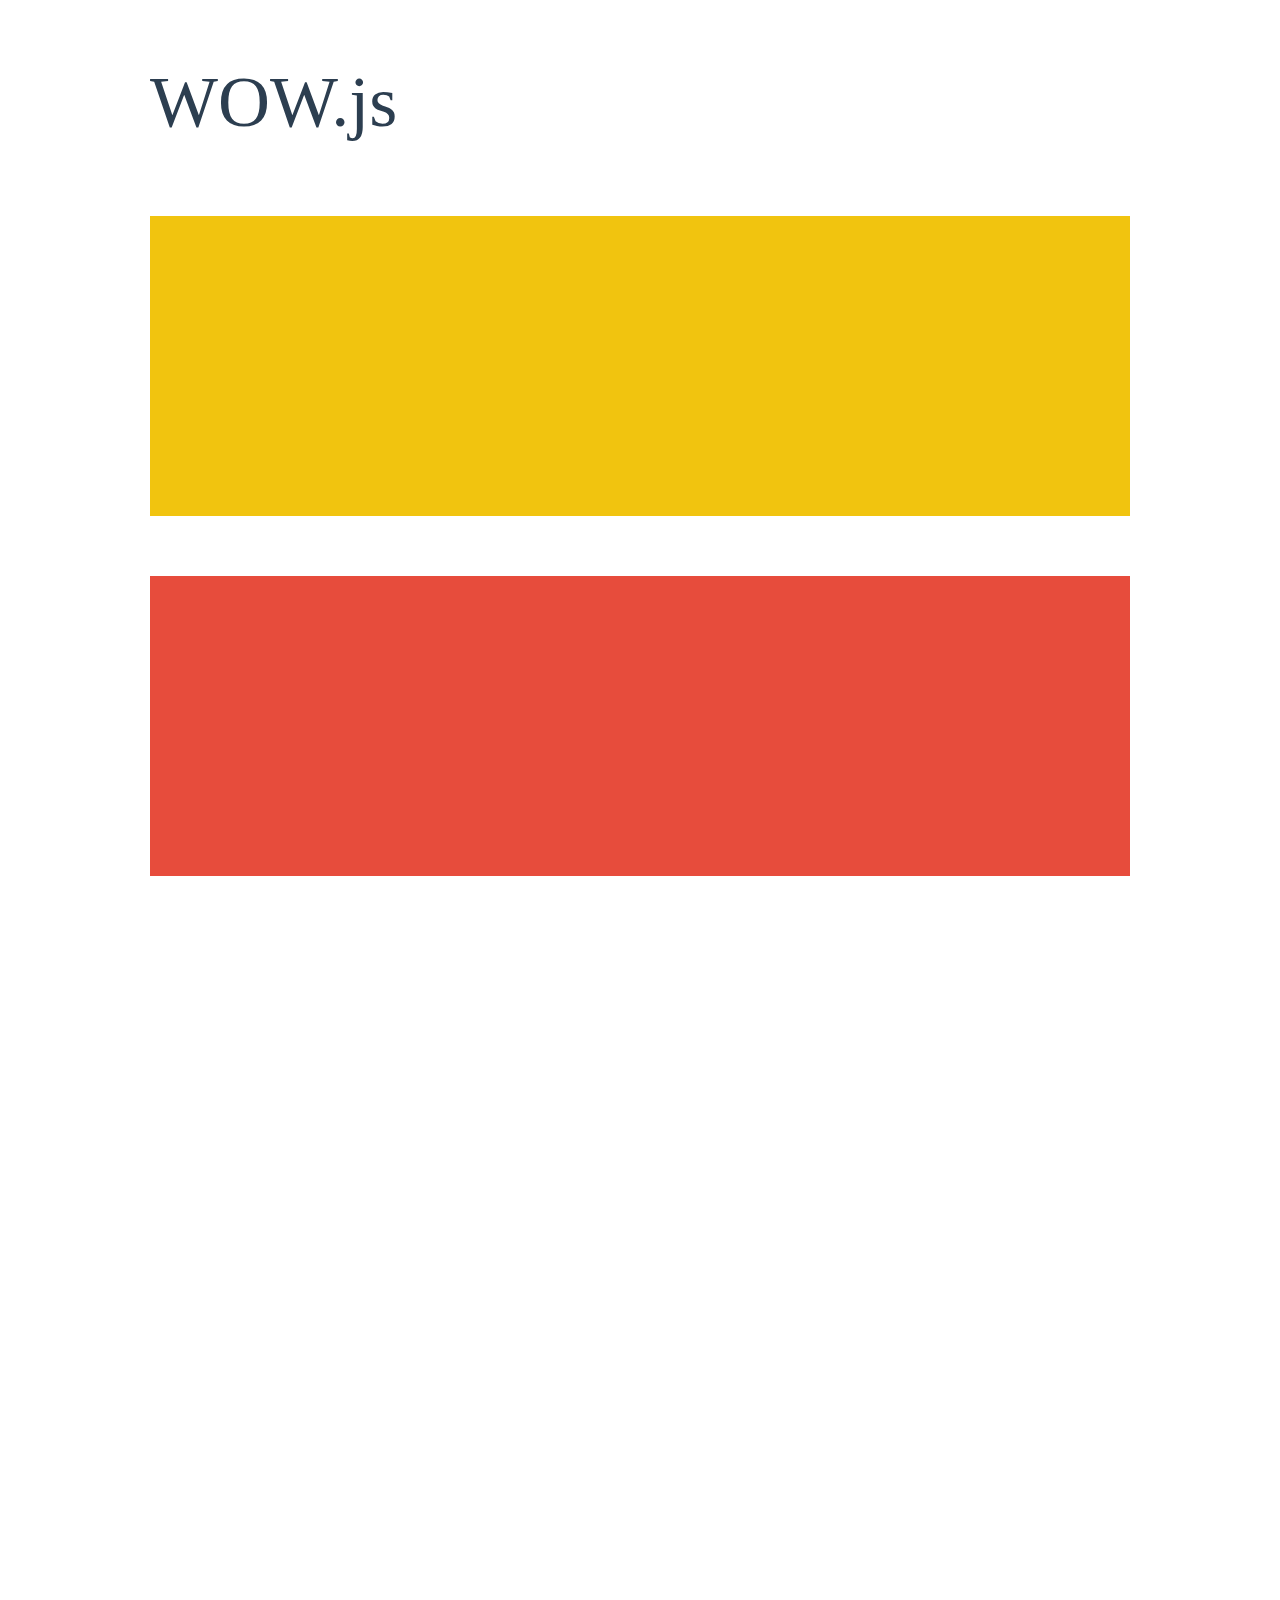
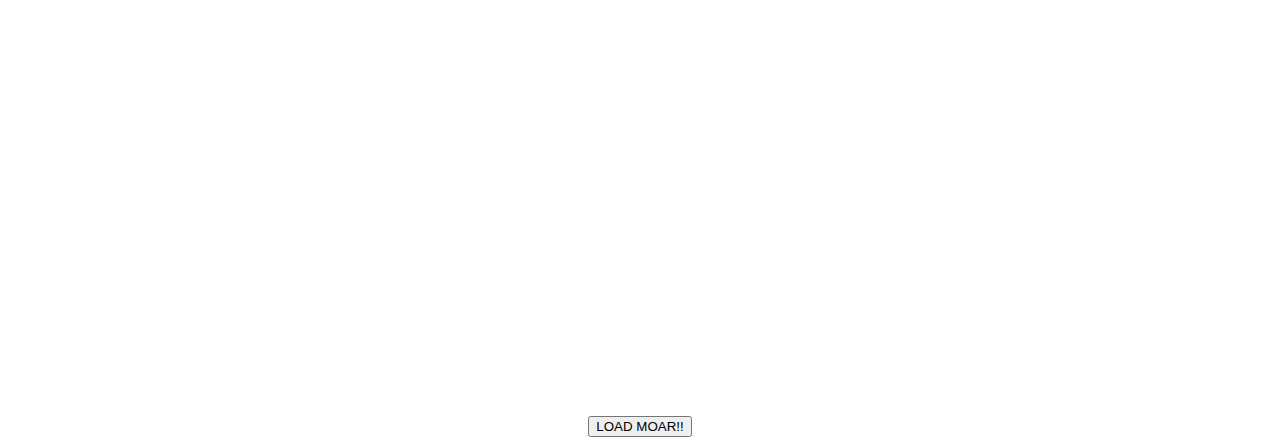
<file: WOW-master/WOW-master/demo.html>
<!doctype html>

<html lang="en">
<head>
  <meta charset="utf-8">
  <title>WOW</title>
  <link rel="stylesheet" href="css/libs/animate.css">
  <link rel="stylesheet" href="css/site.css">
  <style>
    .wow:first-child {
      visibility: hidden;
    }
  </style>
  <!--[if IE]>
    <script src="http://html5shiv.googlecode.com/svn/trunk/html5.js"></script>
  <![endif]-->
</head>

<body>
  <div id="container">
    <header>
      <h1>WOW.js</h1>
    </header>
    <div id="main">
      <section class="wow fadeInDown" style="background-color: #f1c40f;"></section>
      <section class="wow pulse" style="background-color: #e74c3c;" data-wow-iteration="infinite" data-wow-duration="1500ms"></section>
      <section class="section--purple wow slideInRight" data-wow-delay="2s"></section>
      <section class="section--blue wow bounceInLeft" data-wow-offset="300"></section>
      <section class="section--green wow slideInLeft" data-wow-duration="4s"></section>
      <button id="moar">LOAD MOAR!!</button>
    </div>
  </div>
  <script src="dist/wow.js"></script>
  <script>
    wow = new WOW(
      {
        animateClass: 'animated',
        offset:       100,
        callback:     function(box) {
          console.log("WOW: animating <" + box.tagName.toLowerCase() + ">")
        }
      }
    );
    wow.init();
    document.getElementById('moar').onclick = function() {
      var section = document.createElement('section');
      section.className = 'section--purple wow fadeInDown';
      this.parentNode.insertBefore(section, this);
    };
  </script>
</body>
</html>
</file>
<file: css/animaciones.css>
.radial-gradient{
    background: rgb(238,174,202);
    background: radial-gradient(circle, rgba(238,174,202,1) 0%, rgba(148,187,233,1) 100%);
   
}

.scale:hover{
    transform: scaleX(1.5);
    cursor:pointer;
    transition: transform 1s;

}

@keyframes animateDiv{
    0%{width: 100px; background-color: pink}
    50%{width: 200px; background-color: violet}
    100%{width: 100px; background-color: deeppink;}

}

.animate{
    animation-name: animateDiv;
    animation-duration: 3s;
    animation-iteration-count: 1;
    animation-timing-function: linear;
    animation-delay: 0.5s;
}

@keyframes transparencia{
    from{opacity: 0}
    to{opacity: 1}
}

.textAlpha{
    animation-name: transparencia;
    animation-duration: 5s;
    font-size: 4rem;
}
</file>
<file: css/main.css>
@import url("https://fonts.googleapis.com/css2?family=Lato:wght@300&family=Nunito&family=Roboto:ital@1&display=swap");
.textCenter {
  text-align: center;
}

.padding {
  padding: 20px;
}

.centrado {
  align-items: center;
}

nav img {
  width: 150px;
  margin-bottom: 30px;
}

#botonera ul li a:active {
  font-weight: 700;
}
#botonera ul li a:active:hover {
  color: #292829;
}

.btn-rounded {
  border-radius: 10px;
}

.btn-comprar {
  border-radius: 3px;
  border: solid;
}

h1 {
  color: #80436d;
  font-family: "Lato", sans-serif;
  font-weight: 600;
  font-style: italic;
}

h2 {
  font-size: 3rem;
  color: rgba(54, 7, 44, 0.781);
  font-weight: 200;
  font-family: "Nunito", sans-serif;
}

h3 {
  font-size: 2.5rem;
  font-family: "Roboto", sans-serif;
}

h4 {
  font-size: 2rem;
  color: #80436d;
}

.pie__icon--sm {
  width: 40px;
}

.pie__icon--md {
  width: 45px;
  margin-left: 5px;
  margin-right: 5px;
}

body {
  background-color: rgba(238, 188, 247, 0.7);
  background-attachment: fixed;
  background-repeat: repeat;
}

.btn-change, .btn-rounded, .btn-comprar {
  background-color: rgb(243, 240, 240) !important;
  color: #80436d;
  font-weight: 400;
  border-radius: 5px;
  border-color: black;
  outline-color: red !important;
}
.btn-change:hover, .btn-rounded:hover, .btn-comprar:hover {
  color: #80436d;
  border-color: #80436d;
  background-color: rgb(255, 255, 255) !important;
}

.bg-violet {
  background-color: rgba(238, 188, 247, 0.7);
}

.bg-light {
  background-color: rgb(243, 240, 240);
}

.flex {
  display: flex;
}

.w-200 {
  width: 200px;
}

.w-150 {
  width: 150px;
}

.w-20 {
  width: 30px;
}

.radial-gradient {
  background: rgb(238, 174, 202);
  background: radial-gradient(circle, rgb(238, 174, 202) 0%, rgb(148, 187, 233) 100%);
}

.Font1 {
  font-size: 1.5rem;
}

.flexEnd {
  align-content: flex-end;
}

.flexStart {
  align-content: flex-start;
}

#selectoresAvanzados p.one:first-letter {
  font-size: 1.5rem;
  font-weight: 600;
  font-style: italic;
}

ol li {
  font-size: 1.5rem;
}
ol li::first-letter {
  font-weight: 600;
  font-style: italic;
  font-size: 2rem;
}
/*# sourceMappingURL=main.css.map */



/* ========== media queries min 992px ========== */
</file>
<file: WOW-master/WOW-master/css/site.css>
h1 {
  font-size:     72px;
  line-height:   1.5;
  color: #2c3e50;
  font-weight:   100;
}

#container {
  width:  980px;
  margin: 0 auto;
}

section {
  height: 300px;
  margin: 60px 0;
}

.section--purple {
  background-color: #9b59b6;
}

.section--blue {
  background-color: #3498db;
}

.section--green {
  background-color: #2ecc71;
}

#main {
  text-align: center;
}

#more {
  margin: 20px auto 48px;
}
</file>
